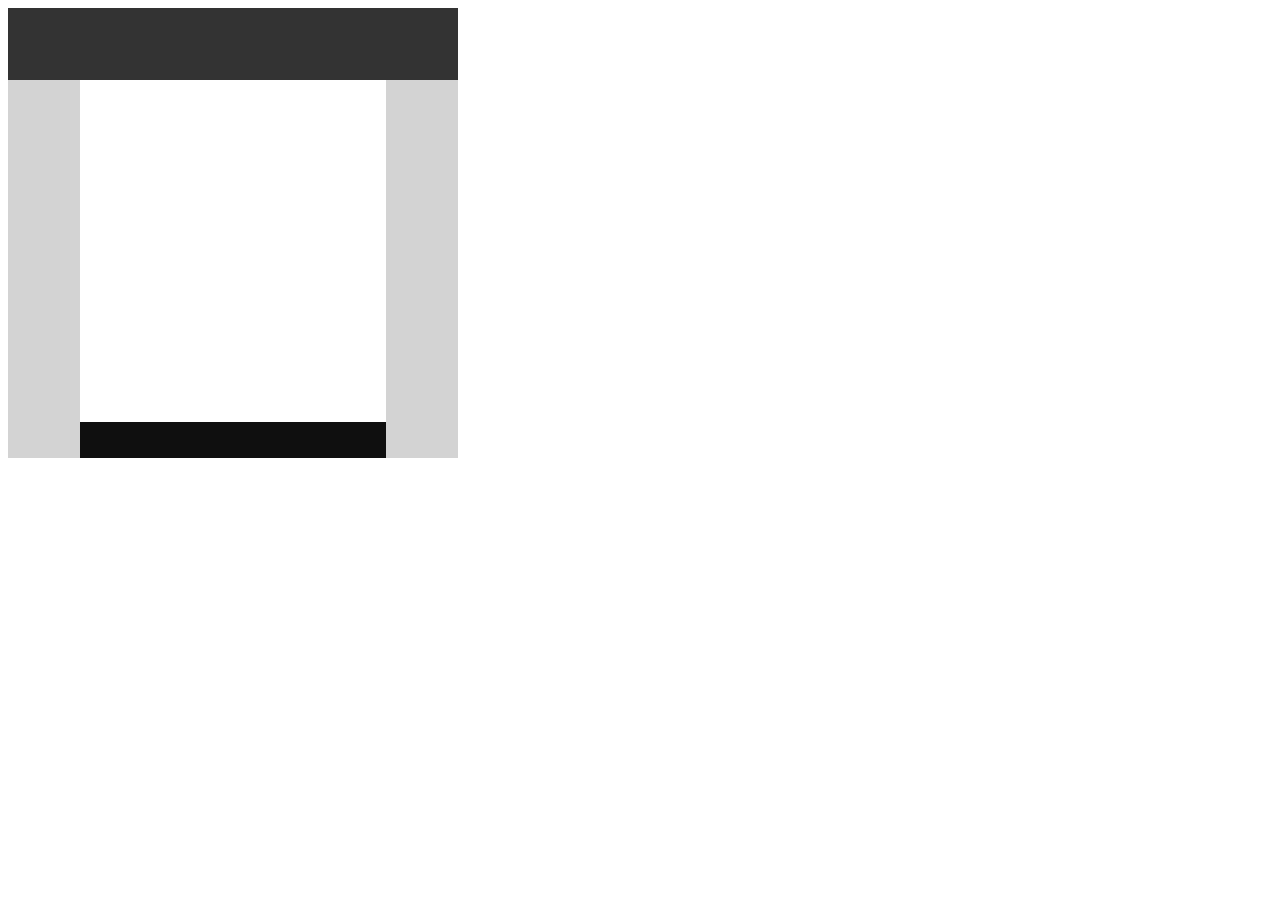
<file: first/index.html>
<!-- Put your HTML HERE, make sure to connect your index.css sheet -->
<head>
    <link rel="stylesheet" href="index.css">
</head>
<body>
    <div class="t1"></div>
    <div class="t4"></div>
    <div class="t3"></div>
    <div class="t2"></div>
</body>
<footer></footer>
</file>
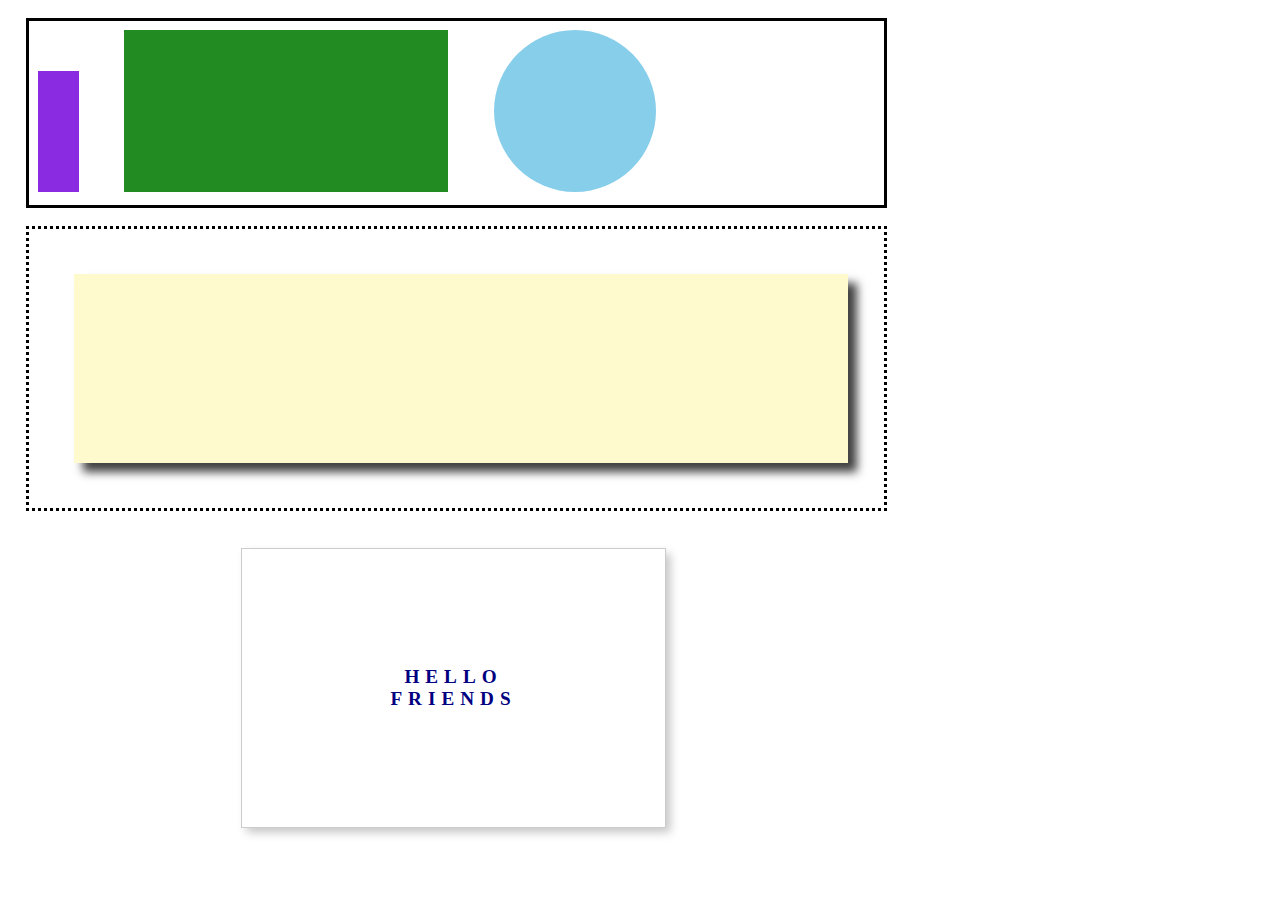
<file: second/index.html>
<!-- Put your HTML HERE, make sure to connect your index.css sheet -->
<head>
    <link rel="stylesheet" href="index.css">
</head>
<body>
    <div id="one">
        <div id="purple"></div>
        <div id="green"></div>
        <div id="blue"></div>
    </div>
    <div id="two">
        <div id="tan"></div>
    </div>
    <div id="three">
        <p id="hello">HELLO FRIENDS</p>
    </div>
</body>
<footer></footer>
</file>
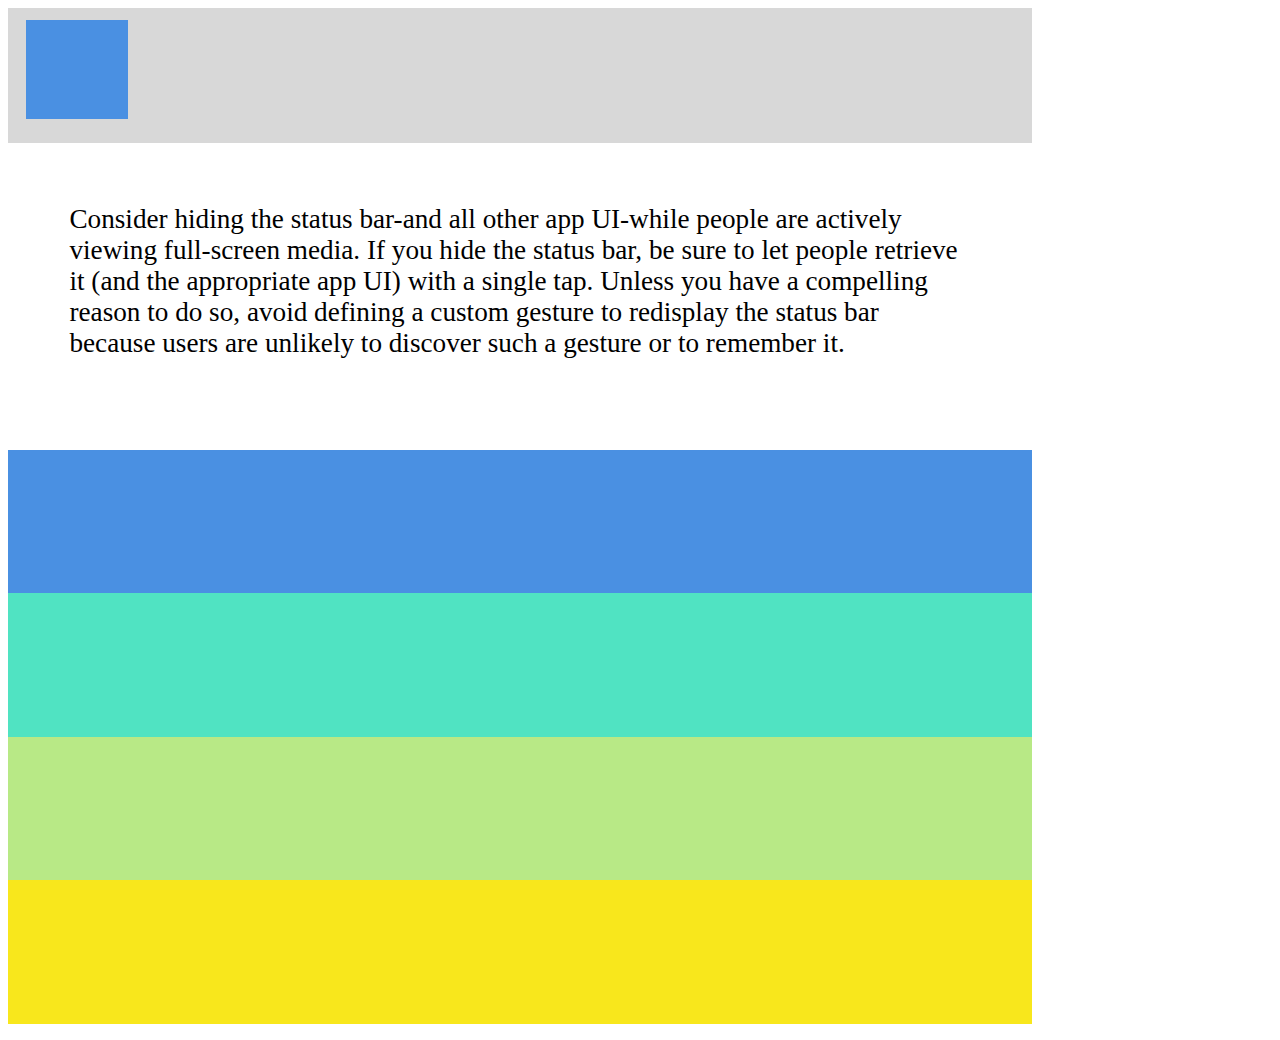
<file: third/index.html>
<!-- Put your HTML HERE, make sure to connect your index.css sheet -->
<head>
    <link rel="stylesheet" href="index.css">
</head>
<body>
    <div class="main">
        <div class="alpha" id="one">
            <div id="icon"></div>
        </div>
        <div class="beta" id="two">
            <p id="message">Consider hiding the status bar-and all other app UI-while people are actively viewing full-screen media.  If you hide the status bar, be sure to let people retrieve it (and the appropriate app UI) with a single tap.  Unless you have a compelling reason to do so, avoid defining a custom gesture to redisplay the status bar because users are unlikely to discover such a gesture or to remember it.</p>
        </div>
        <div class="charlie" id="three"></div>
        <div class="charlie" id="four"></div>
        <div class="charlie" id="five"></div>
        <div class="charlie" id="six"></div>
    </div>
</body>
<footer>

</footer>
</file>
<file: first/index.css>
.t1 {
    background-color: rgb(51, 51, 51);
    width: 50vh;
    height: 8vh;
}
.t2 {
    background-color: rgb(15, 15, 15);
    position: absolute;
    width: 34vh;
    height: 4vh;
    margin-left: 8vh;
    margin-top: 38vh;
}
.t3 {
    background-color: white;
    position: absolute;
    width: 34vh;
    height: 42vh;
    margin-left: 8vh;
}
.t4 {
    background-color: lightgrey;
    position: absolute;
    width: 50vh;
    height: 42vh;
}
</file>
<file: second/index.css>
#one {
    width: 93vh;
    border-style: solid;
    padding: 1vh;
    margin: 2vh;
}
#purple {
    background-color: rgb(138, 43, 226);
    display: inline-block;
    width: 4.5vh;
    height: 13.5vh;
}
#green {
    background-color: rgb(34, 139, 34);
    display: inline-block;
    width: 36vh;
    height: 18vh;
    margin-left: 5%;
    margin-right: 5%;
}
#blue {
    background-color: rgb(135, 206, 235);
    border-radius: 9vh;
    display: inline-block;
    width: 18vh;
    height: 18vh;
}

#two {
    width: 95vh;
    height: 31vh;
    border-style: dotted;
    margin: 2vh;
}
#tan {
    background-color: rgb(255, 250, 205);
    display: inline-block;
    width: 86vh;
    height: 21vh;
    text-align: center;
    margin: 5vh;
    box-shadow: 1vh 1vh 1vh rgb(64, 64, 64);
}

#three {
    width: 95vh;
    height: 34vh;
    text-align: center;
    margin: 2vh;
}
#hello {
    display: inline-block;
    text-align: center;
    width: 20%;
    border-style: solid;
    border-color: rgb(204, 204, 204);
    border-width: 0.1vh;
    padding: 14vh;
    padding-top: 13vh;
    padding-bottom: 13vh;
    font-size: 120%;
    font-weight: bold;
    letter-spacing: 6px;
    color: rgb(0, 0, 128);
    box-shadow: 0.5vh 0.5vh 1vh rgb(198, 198, 198);
}
</file>
<file: third/index.css>
.main {
    width: 1024px;
    height: 1024px;
}
.alpha {
    width: 100%;
    height: 12%;
}
.beta {
    width: 100%;
    height: 30%;
}
.charlie {
    width: 100%;
    height: 14%;
}

#one {
    background-color: rgb(216, 216, 216);
    padding-top: 12px;
    padding-bottom: 0px;
}
#icon {
    display: inline-block;
    background-color: rgb(74, 144, 226);
    width: 10%;
    height: 80.5%;
    margin-left: 18px;
    margin-bottom: 0px;
    vertical-align: middle;
}
#two {
    text-align: center;
}
#message {
    width: 88%;
    padding: 6%;
    text-align: left;
    font-size: 170%;
    margin: 0;
}
#three {
    background-color: rgb(74, 144, 226);
}
#four {
    background-color: rgb(80, 227, 194);
}
#five {
    background-color: rgb(184, 233, 134);
}
#six {
    background-color: rgb(248, 231, 28);
}
</file>
